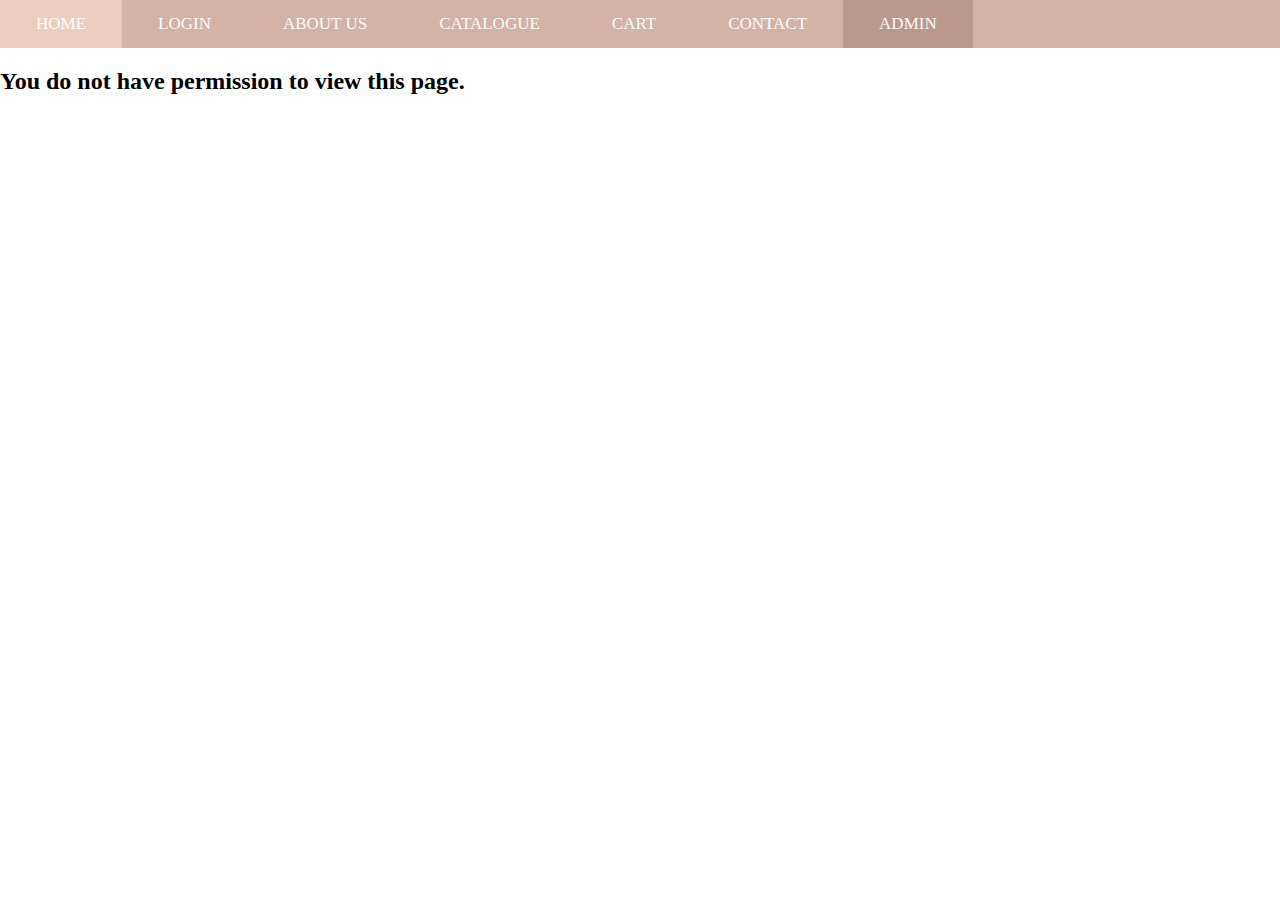
<file: admin.html>
<!DOCTYPE html>
<html>
<head>
<meta name="viewport" content="width=device-width, initial-scale=1">
<link rel="stylesheet" href="style16.css">
<link rel="stylesheet" type="text/css" href="https://cdnjs.cloudflare.com/ajax/libs/font-awesome/5.15.1/css/all.min.css">
<style>
/* Add any additional styling you need */
</style>
</head>
<body>
<button onclick="topFunction()" id="myBtn" title="Go to top">Top</button>
<div class="topnav" id="myTopnav">
    <a href="home.html">HOME</a>
    <a href="login.html">LOGIN</a>
    <a href="diamond.html">ABOUT US</a>
    <a href="special.html">CATALOGUE</a>
    <a href="cart.html">CART</a>
    <a href="contact.html">CONTACT</a>
    <a href="admin.html" class="active">ADMIN</a>
    <a href="javascript:void(0);" class="icon" onclick="myFunction()">
        <i class="fa fa-bars"></i>
    </a>
</div>
<script>
function myFunction() {
    var x = document.getElementById("myTopnav");
    if (x.className === "topnav") {
        x.className += " responsive";
    } else {
        x.className = "topnav";
    }
}
</script>
<div id="adminContent" style="display: none;">
    <h2>Admin Dashboard</h2>
    <h3>Submitted Queries</h3>
    <ul id="queryListItems"></ul>
    <h3>Login Statistics</h3>
    <p id="loginCount"></p>
    <h3>All User Login Information</h3>
    <ul id="loginInfoList"></ul>
</div>
<div id="notAdmin" style="display: none;">
    <h2>You do not have permission to view this page.</h2>
</div>
<script>
var admins = ['admin@example.com']; // List of admin emails
var loggedInUser = JSON.parse(localStorage.getItem('loggedInUser'));

if (loggedInUser && admins.includes(loggedInUser.email)) {
    document.getElementById('adminContent').style.display = 'block';
    
    // Display queries
    var queries = JSON.parse(localStorage.getItem('queries')) || [];
    var queryListItems = document.getElementById('queryListItems');
    queries.forEach(query => {
        var listItem = document.createElement('li');
        listItem.textContent = `Name: ${query.name}, Email: ${query.email}, Subject: ${query.subject}, Message: ${query.message}`;
        queryListItems.appendChild(listItem);
    });

    // Display login count
    var loginCount = localStorage.getItem('loginCount') || 0;
    document.getElementById('loginCount').textContent = `Number of user logins: ${loginCount}`;

    // Display all user login information
    var logins = JSON.parse(localStorage.getItem('logins')) || [];
    var loginInfoList = document.getElementById('loginInfoList');
    logins.forEach(login => {
        var loginInfoItem = document.createElement('li');
        loginInfoItem.textContent = `Email: ${login.email}, Password: ${login.password}`;
        loginInfoList.appendChild(loginInfoItem);
    });

} else {
    document.getElementById('notAdmin').style.display = 'block';
}
</script>
</body>
</html>
</file>
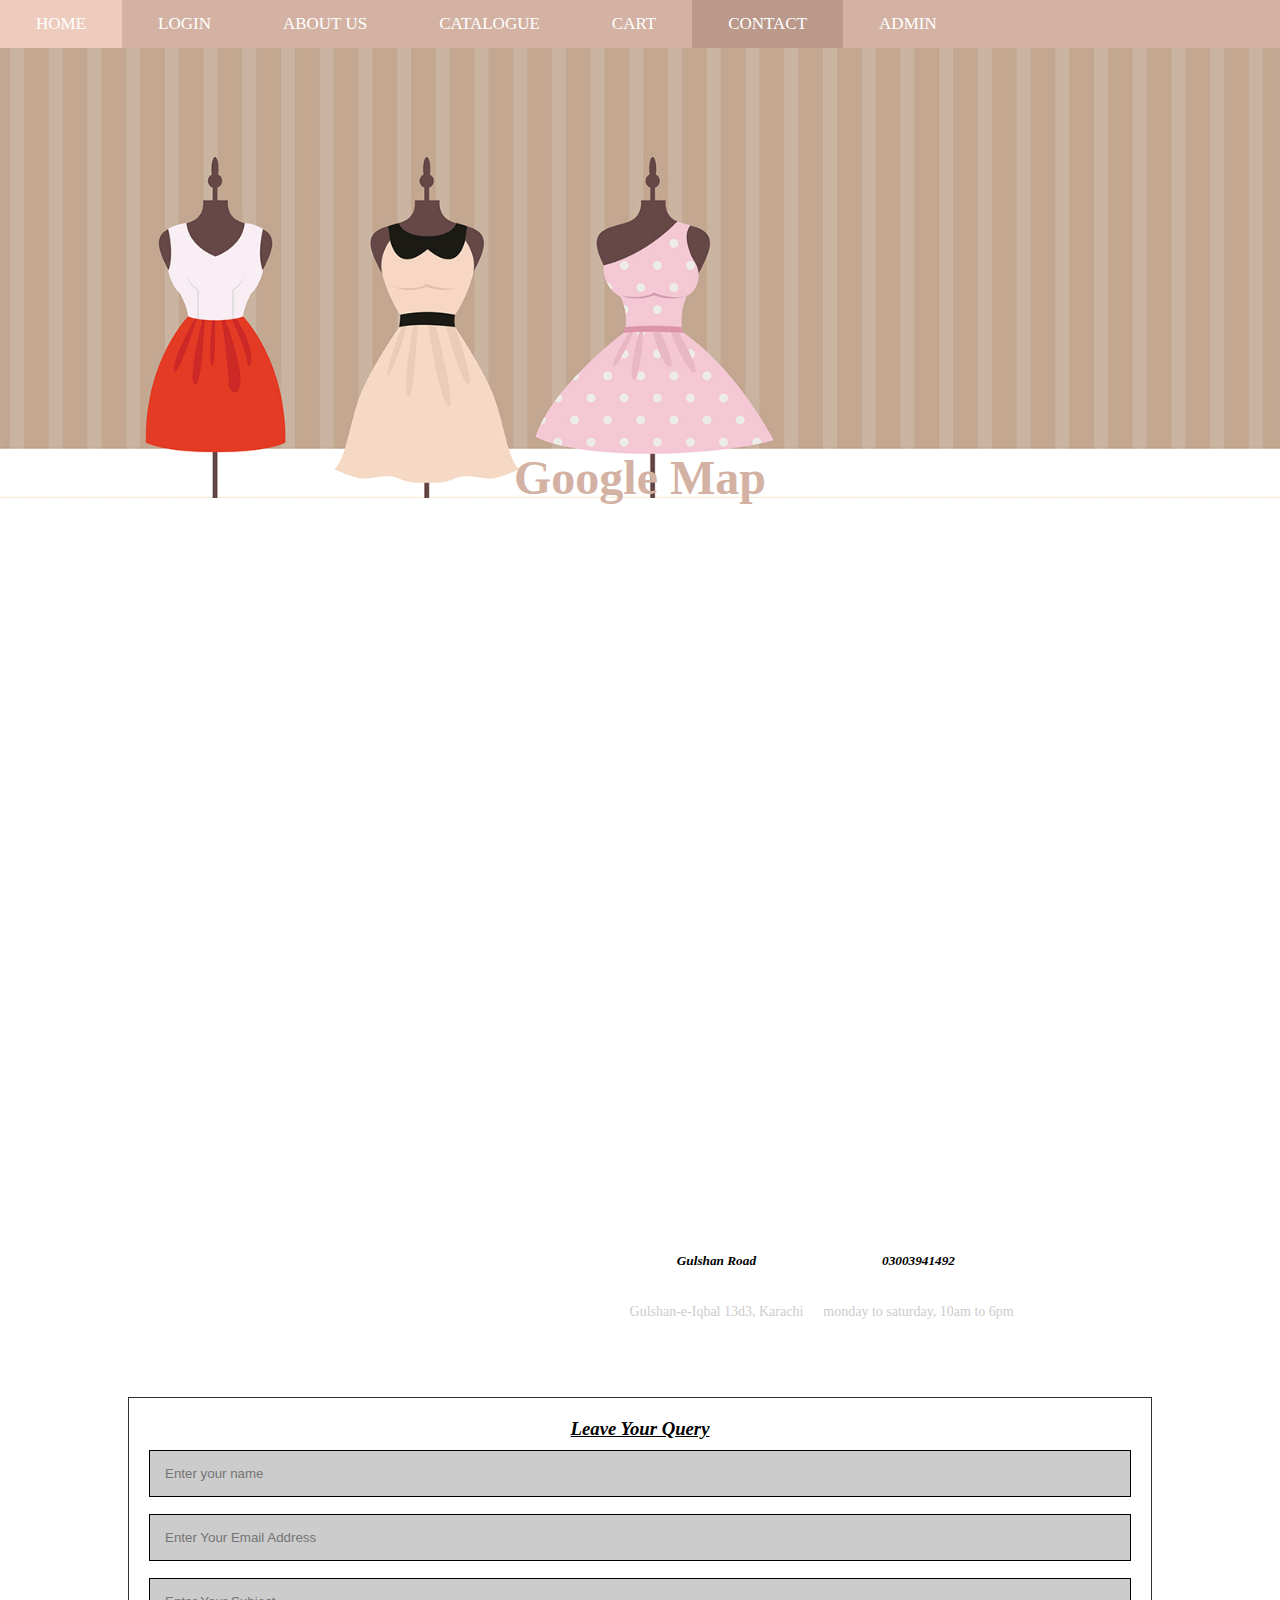
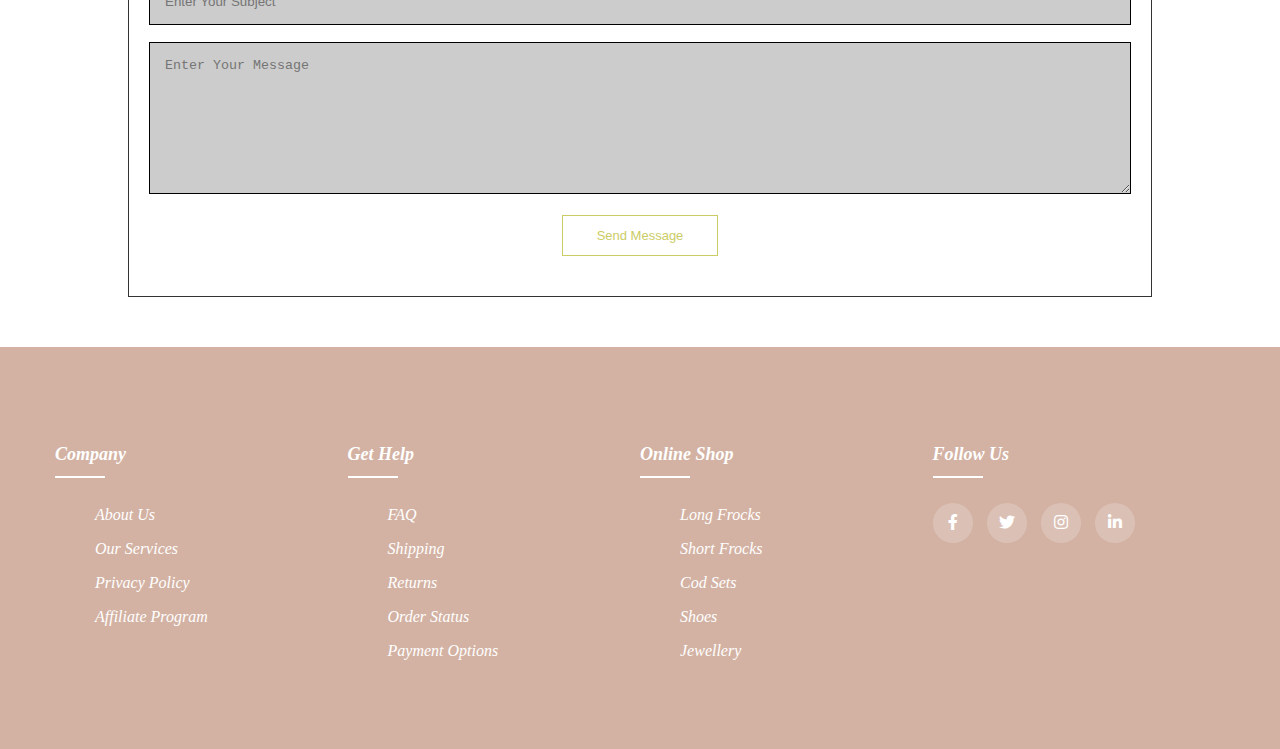
<file: contact.html>
<!DOCTYPE html>
<html>
<head>
<meta name="viewport" content="width=device-width, initial-scale=1">
<link rel="stylesheet" href="style16.css">
<link rel="stylesheet" type="text/css" href="https://cdnjs.cloudflare.com/ajax/libs/font-awesome/5.15.1/css/all.min.css">
</head>
<body>
<button onclick="topFunction()" id="myBtn" title="Go to top">Top</button>
<div class="topnav" id="myTopnav">
     <a href="home.html">HOME</a>
     <a href="login.html">LOGIN</a>
    <a href="diamond.html">ABOUT US</a>
    <a href="special.html">CATALOGUE</a>
    <a href="cart.html"> CART </a>
    <a href="contact.html" class="active">CONTACT</a>
    <a href="admin.html">ADMIN</a>
  <a href="javascript:void(0);" class="icon" onclick="myFunction()">
    <i class="fa fa-bars"></i>
  </a>
</div>
<script>
function myFunction() {
  var x = document.getElementById("myTopnav");
  if (x.className === "topnav") {
    x.className += " responsive";
  } else {
    x.className = "topnav";
  }
}
</script>
<section class="contact">
<br><br><br><br><br><br><br><br><br><br><br><br><br><br><br><br><br><br><br><br><br>
<h1 style="text-align: center; color: #D3B2A3"><font face="Comic sans MS" size="7"> Google Map </h1></font>
<br><br>
<section class="location" style="text-align:center">
<iframe src="https://www.google.com/maps/embed?pb=!1m18!1m12!1m3!1d57893.11946661381!2d67.05638581905856!3d24.921167550864624!2m3
!1f0!2f0!3f0!3m2!1i1024!2i768!4f13.1!3m3!1m2!1s0x3eb338b808bfd6b1%3A0x997b1a02c2570822!2sGulshan-e-Iqbal
%2C%20Karachi%2C%20Karachi%20City%2C%20Sindh%2C%20Pakistan!5e0!3m2!1sen!2s!
4v1634413420580!5m2!1sen!2s" width="1000" height="450" style="border:0;" allowfullscreen="" loading="lazy"></iframe>
</section>
<section class="contact-us" style="text-align:center">
<div class="row">
<div class="contact-col"></div>
<div>
<span>
<h5 style="text-align:center;color:black"><i>Gulshan Road </i></h5>
<p><b> Gulshan-e-Iqbal 13d3, Karachi </b></p> 
</span>
</div>
<br>
<span>
<h5 style="text-align:center;color:black"> <i><b>03003941492</b></i></h5>
<p> monday to saturday, 10am to 6pm  </p> 
</span>
</div>
<span>
<div class="comment-box">
<h3 style="text-align:center;color:black"><b><i><u> Leave Your Query </u></i></b></h3>
<div class="contact-col">
<form id="queryForm">
<input type="text" name="name" placeholder="Enter your name" required>
<input type="email" name="email" placeholder="Enter Your Email Address" required>
<input type="text" name="subject" placeholder="Enter Your Subject" required>
<textarea name="message" rows="8" placeholder="Enter Your Message" required></textarea>
<button type="submit" class="hero-btn red-btn">Send Message</button>
</form>
</div>
</div>
</div>
</section>
<section class="footer">
   <div class="company">
     <div class="restart">
        <div class="footercum">
          <h4><b><i>Company</i></b></h4>
          <ul>
             <li><a href="#"><b><i>About Us</i></b></a></li>
             <li><a href="#"><b><i>Our Services</i></b></a></li>
             <li><a href="#"><b><i>Privacy Policy</i></b></a></li><li>
             <li><a href="#"><b><i>Affiliate Program</i></b></a></li>
          </ul>
        </div>
        <div class="footercum">
          <h4><b><i>Get Help</i></b></h4>
          <ul>
             <li><a href="#"><b><i>FAQ</i></b></a></li>
             <li><a href="#"><b><i>Shipping</i></b></a></li>
             <li><a href="#"><b><i>Returns</i></b></a></li>
             <li><a href="#"><b><i>Order Status</i></b></a></li>
             <li><a href="#"><b><i>Payment Options</i></b></a></li>
          </ul>
    </div>
    <div class="footercum">
          <h4><b><i>Online Shop</i></b></h4>
          <ul>
             <li><a href="home.html"><b><i> Long Frocks </i></b></a></li>
             <li><a href="home.html"><b><i> Short Frocks </i></b></a></li>
             <li><a href="diamond.html"><b><i> cod sets</i></b></a></li>
             <li><a href="special.html"><b><i> Shoes </i></b> </a></li>
             <li><a href="watches.html"><b><i>Jewellery </i></b></a></li>
          </ul>
</div>
<div class="footercum">
          <h4><b><i>Follow Us</i></b></h4>
          <div class="social-links">
           <a href="#"><i class="fab fa-facebook-f"></i></a>
            <a href="#"><i class="fab fa-twitter"></i></a>
             <a href="#"><i class="fab fa-instagram"></i></a>
              <a href="#"><i class="fab fa-linkedin-in"></i></a>
          </div>
    </div>
 </div>
 </div>
</section>
<script>
// Get the button
var mybutton = document.getElementById("myBtn");

// When the user scrolls down 20px from the top of the document, show the button
window.onscroll = function() {scrollFunction()};

function scrollFunction() {
  if (document.body.scrollTop > 20 || document.documentElement.scrollTop > 20) {
    mybutton.style.display = "block";
  } else {
    mybutton.style.display = "none";
  }
}

// When the user clicks on the button, scroll to the top of the document
function topFunction() {
  document.body.scrollTop = 0;
  document.documentElement.scrollTop = 0;
}

// Query form submission
document.getElementById('queryForm').addEventListener('submit', function(e) {
  e.preventDefault();

  var name = this.name.value;
  var email = this.email.value;
  var subject = this.subject.value;
  var message = this.message.value;

  var query = { name: name, email: email, subject: subject, message: message };
  var queries = JSON.parse(localStorage.getItem('queries')) || [];
  queries.push(query);
  localStorage.setItem('queries', JSON.stringify(queries));

  alert('Your query has been submitted.');
  this.reset();
});
</script>
</body>
</html>
</file>
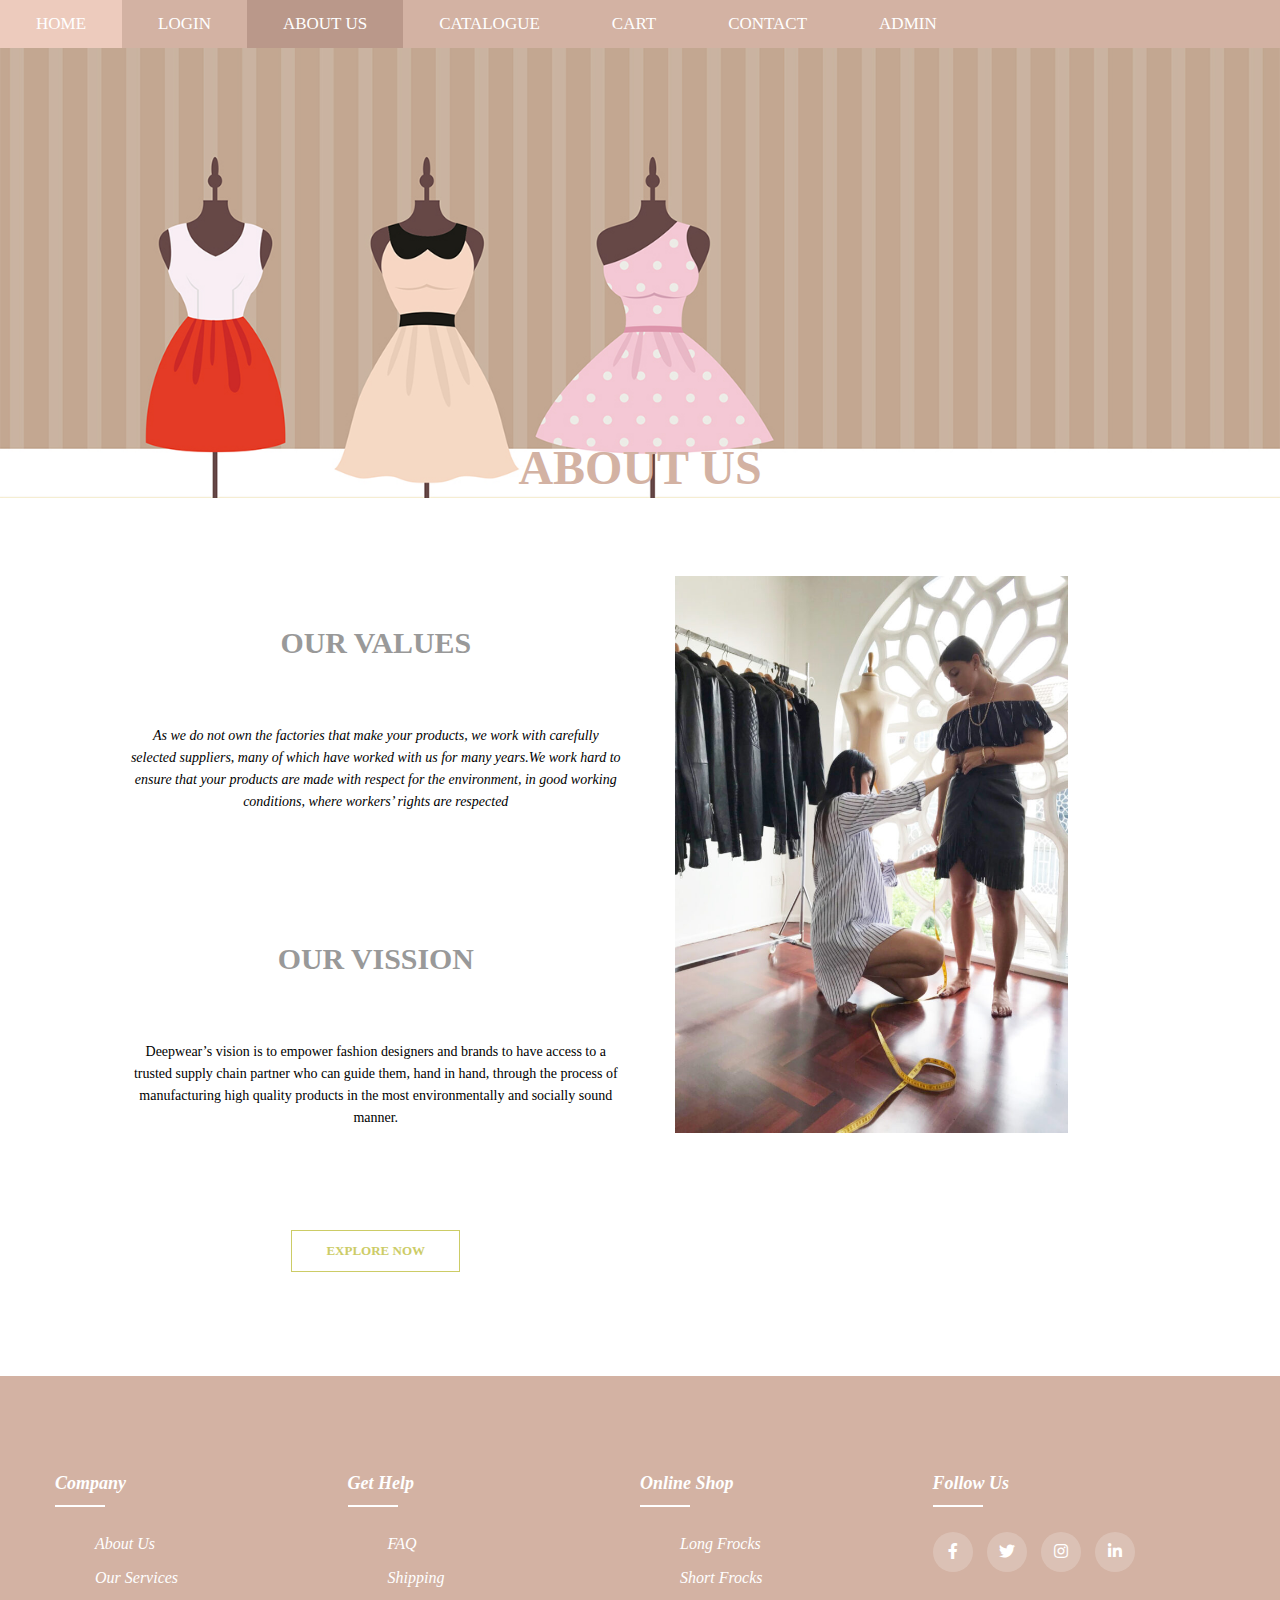
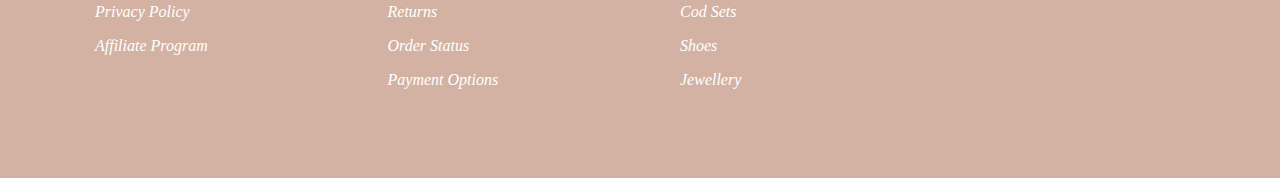
<file: diamond.html>
<!DOCTYPE html>
<html>
<head>
<meta name="viewport" content="width=device-width, initial-scale=1">
<link rel="stylesheet" href="style16.css">

    <link rel="stylesheet" type="text/css" href="https://cdnjs.cloudflare.com/ajax/libs/font-awesome/5.15.1/css/all.min.css">
</head>
<body>
<button onclick="topFunction()" id="myBtn" title="Go to top">Top</button>
<div class="topnav" id="myTopnav">
    <a href="home.html">HOME</a>
    <a href="login.html">LOGIN</a>
    <a href="diamond.html" class="active">ABOUT US</a>
    <a href="special.html">CATALOGUE</a>
    <a href="cart.html"> CART </a>
    <a href="contact.html">CONTACT</a>
    <a href="admin.html">ADMIN</a>
  <a href="javascript:void(0);" class="icon" onclick="myFunction()">
    <i class="fa fa-bars"></i>
  </a>
</div>
<script>
function myFunction() {
  var x = document.getElementById("myTopnav");
  if (x.className === "topnav") {
    x.className += " responsive";
  } else {
    x.className = "topnav";
  }
}
</script>
<section class="sub-header">
<br><br><br><br><br><br><br><br><br><br><br><br><br><br><br><br>
    <section class="about-us">
        <h1 style="color: #D3B2A3" text-align:center"><font face="Comic sans MS" size="7">
    ABOUT US</font>
    <div class="row">
        <div class="about-col">
                <h5 style="color:#999"> OUR VALUES</h5>
                <i>
                    <p style="color:black">  As we do not own the factories that make your products, we work with carefully selected suppliers, many of which have worked with us for many years.We work hard to ensure that your products are made with respect for the environment, in good working conditions, where workers’ rights are respected</p>
                </i></p>
            <h5 style="color:#999"> OUR VISSION</h5>
            <p style="color:black">Deepwear’s vision is to empower fashion designers and brands to have access to a trusted supply chain partner who can guide them, hand in hand, through the process of manufacturing high quality products in the most environmentally and socially sound manner.</p>
            </p>
           <a href="special.html" class="hero-btn red-btn">EXPLORE NOW</a>
        </div>

        <div class="about-col">
            <img src="our values.jpg" height="50" width="50">
        </div>
    </div>
</section>
<section class="footer">
   <div class="company">
     <div class="restart">
        <div class="footercum">
          <h4><b><i>Company</i></b></h4>
          <ul>
             <li><a href="#"><b><i>About Us</i></b></a></li>
             <li><a href="#"><b><i>Our Services</i></b></a></li>
             <li><a href="#"><b><i>Privacy Policy</i></b></a></li><li>
             <li><a href="#"><b><i>Affiliate Program</i></b></a></li>
          </ul>
        </div>
        <div class="footercum">
          <h4><b><i>Get Help</i></b></h4>
          <ul>
             <li><a href="#"><b><i>FAQ</i></b></a></li>
             <li><a href="#"><b><i>Shipping</i></b></a></li>
             <li><a href="#"><b><i>Returns</i></b></a></li>
             <li><a href="#"><b><i>Order Status</i></b></a></li>
             <li><a href="#"><b><i>Payment Options</i></b></a></li>
          </ul>
    </div>
    <div class="footercum">
          <h4><b><i>Online Shop</i></b></h4>
          <ul>
             <li><a href="home.html"><b><i> Long Frocks </i></b></a></li>
             <li><a href="home.html"><b><i> Short Frocks </i></b></a></li>
             <li><a href="diamond.html"><b><i> cod sets</i></b></a></li>
             <li><a href="special.html"><b><i> Shoes </i></b> </a></li>
             <li><a href="watches.html"><b><i>Jewellery </i></b></a></li>

          </ul>
</div>
<div class="footercum">
          <h4><b><i>Follow Us</i></b></h4>
          <div class="social-links">
           <a href="#"><i class="fab fa-facebook-f"></i></a>
            <a href="#"><i class="fab fa-twitter"></i></a>
             <a href="#"><i class="fab fa-instagram"></i></a>
              <a href="#"><i class="fab fa-linkedin-in"></i></a>
          </div>
    </div>
 </div>
 </div>
</section>
<script>
//Get the button
var mybutton = document.getElementById("myBtn");

// When the user scrolls down 20px from the top of the document, show the button
window.onscroll = function() {scrollFunction()};

function scrollFunction() {
  if (document.body.scrollTop > 20 || document.documentElement.scrollTop > 20) {
    mybutton.style.display = "block";
  } else {
    mybutton.style.display = "none";
  }
}

// When the user clicks on the button, scroll to the top of the document
function topFunction() {
  document.body.scrollTop = 0;
  document.documentElement.scrollTop = 0;
}
</script>
</body>
</html>
</file>
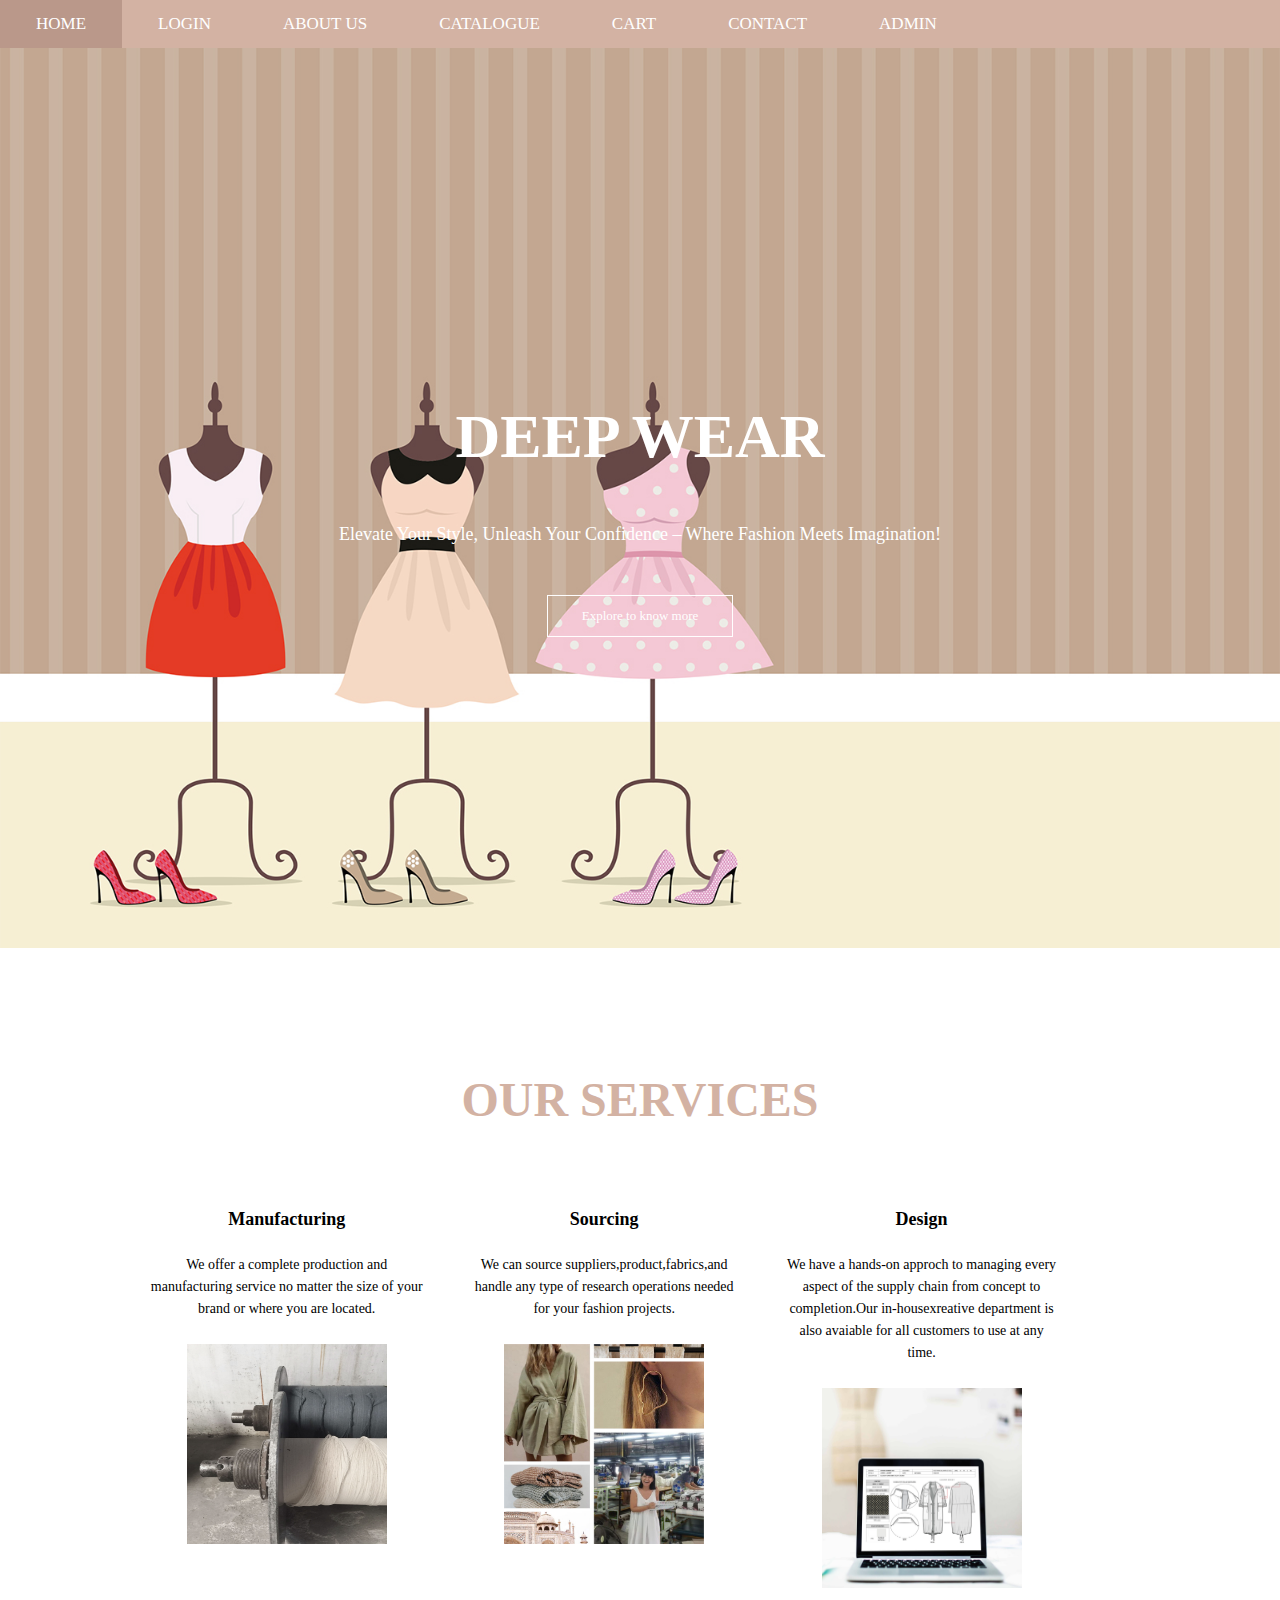
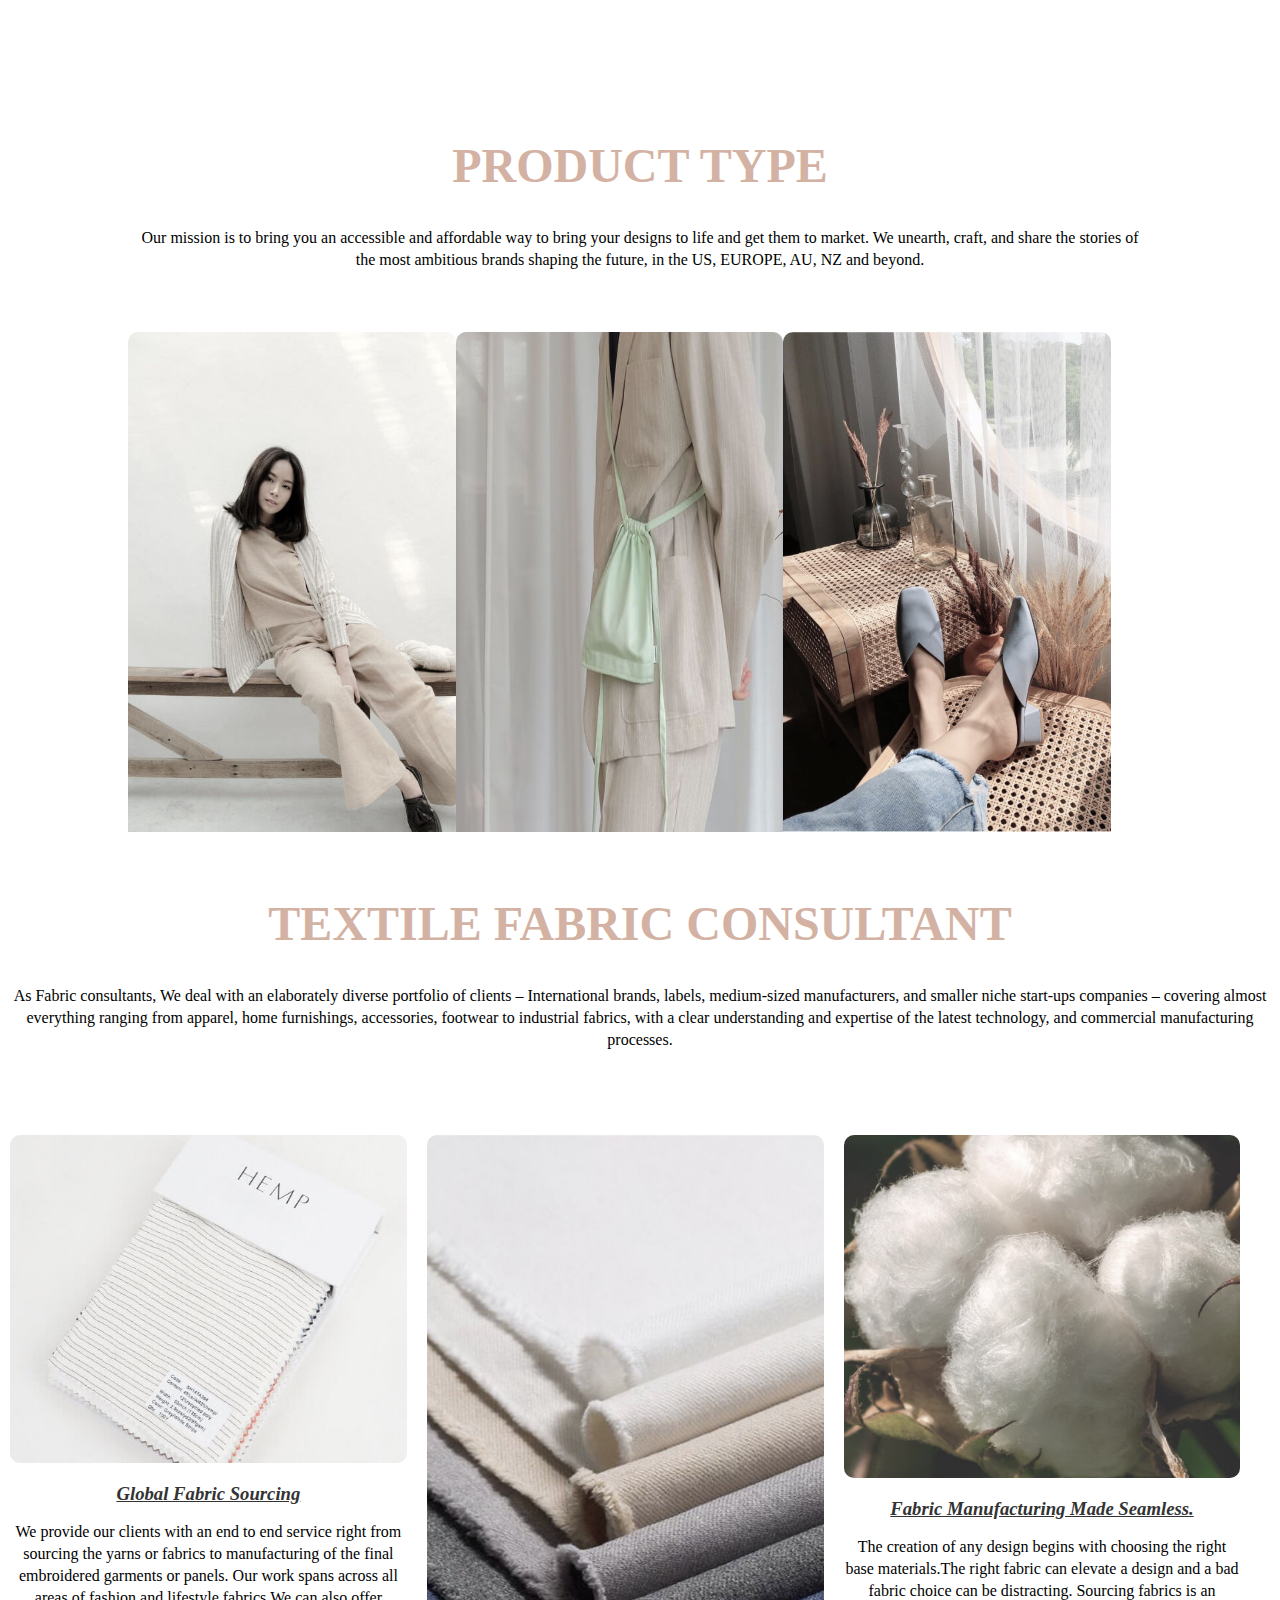
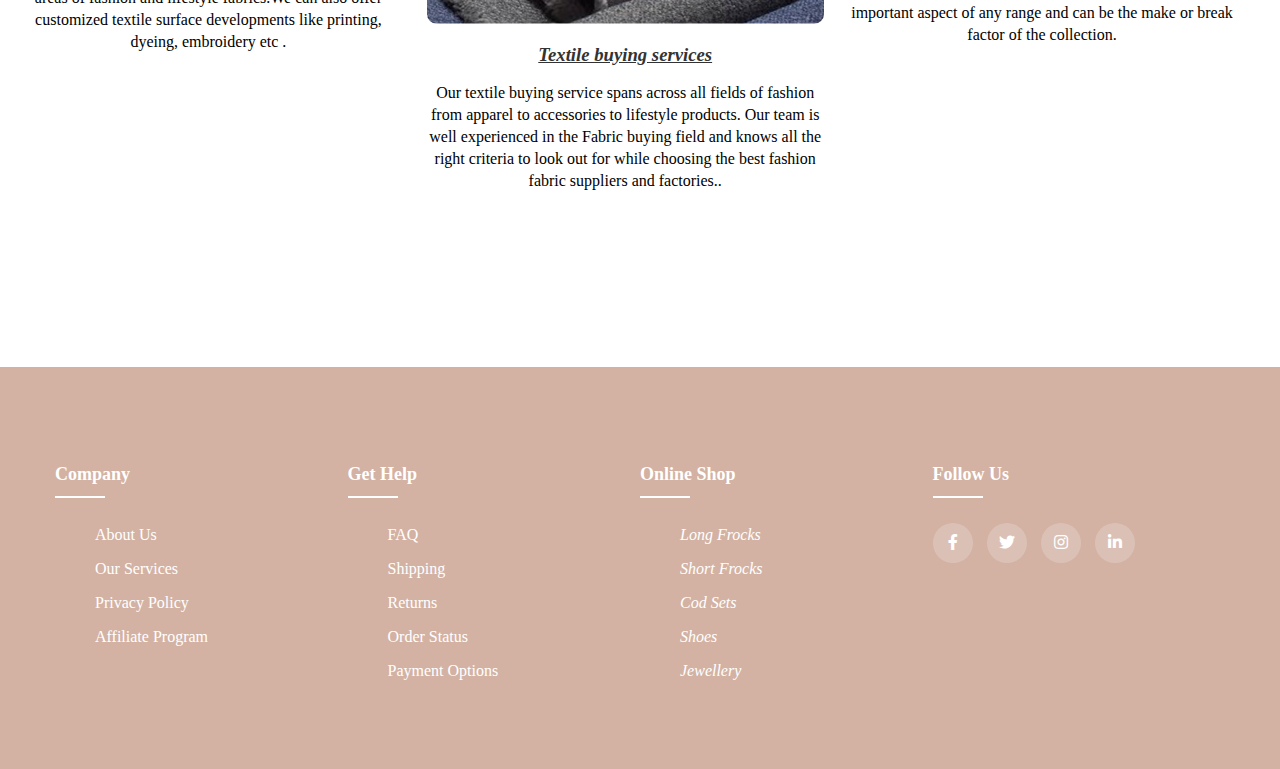
<file: home.html>
<!DOCTYPE html>
<html>
<head>
<meta name="viewport" content="width=device-width, initial-scale=1">
<link rel="stylesheet" href="style16.css">
    <link rel="stylesheet" type="text/css" href="https://cdnjs.cloudflare.com/ajax/libs/font-awesome/5.15.1/css/all.min.css">
</head>
<body>
<button onClick="topFunction()" id="myBtn" title="Go to top">Top</button>
<div class="topnav" id="myTopnav">
  <a href="home.html" class="active">HOME</a>
    <a href="login.html">LOGIN</a>
    <a href="diamond.html">ABOUT US</a>
    <a href="special.html">CATALOGUE</a>
    <a href="cart.html"> CART </a>
    <a href="contact.html">CONTACT </a>
    <a href="admin.html">ADMIN</a>
 <a href="javascript:void(0);" class="icon" onclick="myFunction()">
    <i class="fa fa-bars"></i>
  </a>
</div>
<script>
function myFunction() {
  var x = document.getElementById("myTopnav");
  if (x.className === "topnav") {
    x.className += " responsive";
  } else{
   x.className = "topnav";
  }
}
</script>
<section class="header">
<div class="text-box">
   <h1><b> DEEP WEAR</b> </h1>
   <p>Elevate Your Style, Unleash Your Confidence – Where Fashion Meets Imagination!</p>
   <a href="special.html" class="hero-btn"> Explore to know more </a></div>
</section>


<section class="course">
<h1 style="color: #D3B2A3"><font face="Comic sans MS" size="7"><b><i></i> OUR SERVICES </font></i></b></h1>
<div class="row">
   <div class="course-col">
<h3 style="color:black"> <font face="Comic sans MS" size="4"><b> Manufacturing </font></b></h3>
<p style="color:black"> We offer a complete production and manufacturing service no matter the size of your brand or where you are located.</p>
       <img src="manfacturing.jpg" height="200" width="200"></div>

<div class="course-col">
        <h3 style="color:black"><font face="Comic sans MS" size=" 4"><b> Sourcing </font></b> </h3>
        <p style="color:black"> We can source suppliers,product,fabrics,and handle any type of research operations  needed for your fashion projects.  </p>
        <img src="sourcing.jpg" height="200" width="200">
</div>
<div class="course-col">
<h3 style="color:black"><font face="Comic sans MS" size="4"><b> Design </font></b> </h3>
<p style="color:black">We have a hands-on approch to managing every aspect of the supply chain from concept to completion.Our in-housexreative department is also avaiable for all customers to use at any time.</p>
    <img src="design.jpg" height=" 200" width="200" "></div>
</section>
<section class="campus">
<h1 style="color: #D3B2A3"><font face="Comic sans MS" size="7"><b>PRODUCT TYPE</font></b></h1>
<p style="color:black;font-size:16px">Our mission is to bring you an accessible and affordable way to bring your designs to life and get them to market. We unearth, craft, and share the stories of the most ambitious brands shaping the future, in the US, EUROPE, AU, NZ and beyond.</p>
<div class="row">
<div class="campus-col">
    <img src="garments.jpg" style="width:400px; height:500px;">
<div class="layer">
<h3 style="color:white"><i><b>  Garments </i></b></h3>
</div></div>
<div class="campus-col">
    <img src="bags.jpg" style="width:400px; height:500px;" /><div class="layer">
<h3 style="color:white"><i><b>Bags </i></b></h3>
</div></div>
<div class="campus-col">
    <img src="shoes.jpg" style="width:400px; height:500px;" /><h3 style="color:white"> <div class="layer"><h3 style="color:white"><i><b> Shoes</i></b> </h3>
</div></div>
</div>
</section>



<section class"facilities">
<h1 style="text-align: center; color: #D3B2A3" ><font face="Comic sans MS" size="7"><b> TEXTILE FABRIC CONSULTANT</font></b></h1>
<p style="color:black;text-align:center;font-size:16px">As Fabric consultants, We deal with an elaborately diverse portfolio of clients – International brands, labels, medium-sized manufacturers, and smaller niche start-ups companies – covering almost everything ranging from apparel, home furnishings, accessories, footwear to industrial fabrics, with a clear understanding and expertise of the latest technology, and commercial manufacturing processes.  </p>
<div class="row">
<div class="facilities-col">
    <img src="global fabric.jpg"><h3 style="text-align:center;color:#333"> <i><b><u> Global Fabric Sourcing </u></b></i></h3>
<p style="color:#000"> We provide our clients with an end to end service right from sourcing the yarns or fabrics to manufacturing of the final embroidered garments or panels. Our work spans across all areas of fashion and lifestyle fabrics.We can also offer customized textile surface developments like printing, dyeing, embroidery etc .
</p></div>
<div class="facilities-col">
        <img src="fabric.jpg"><h3 style="text-align:center;;color:#333"> <i><b><u>Textile buying services</u> </b></i></h3>
        <p style="color:black">
                Our textile buying service spans across all fields of fashion from apparel to accessories to lifestyle products. Our team is well experienced in the Fabric buying field and knows all the right criteria to look out for while choosing the best fashion fabric suppliers and factories..
        </p>
</div>
<div class="facilities-col">
<img src="cotton.jpg"><br>
<h3 style="text-align:center;color:#333" > <i><b><u>Fabric Manufacturing Made Seamless.</u> </b></i></h3>
<p style="color:black">The creation of any design begins with choosing the right base materials.The right fabric can elevate a design and a bad fabric choice can be distracting. Sourcing fabrics is an important aspect of any range and can be the make or break factor of the collection. </p>
</div>
</div></section>
<br><br><br><br><br><br><br><br><br><br><br><br><br><br><br><br><br><br><br><br><br><br><br><br><br><br><br><br><br>
<script>
//Get the button
var mybutton = document.getElementById("myBtn");

// When the user scrolls down 20px from the top of the document, show the button
window.onscroll = function() {scrollFunction()};

function scrollFunction() {
  if (document.body.scrollTop > 20 || document.documentElement.scrollTop > 20) {
    mybutton.style.display = "block";
  } else {
    mybutton.style.display = "none";
  }
}

// When the user clicks on the button, scroll to the top of the document
function topFunction() {
  document.body.scrollTop = 0;
  document.documentElement.scrollTop = 0;
}
</script>
<section class="footer">
   <div class="company">
     <div class="restart">
        <div class="footercum">
          <h4><b>Company</b></h4>
          <ul>
             <li><a href="#"><b>About Us</b></a></li>
             <li><a href="#"><b>Our Services</b></a></li>
             <li><a href="#"><b>Privacy Policy</b></a></li><li>
             <li><a href="#"><b>Affiliate Program</b></a></li>
          </ul>
        </div>
        <div class="footercum">
          <h4><b>Get Help</b></h4>
          <ul>
             <li><a href="#"><b>FAQ</b></a></li>
             <li><a href="#"><b>Shipping</b></a></li>
             <li><a href="#"><b>Returns</b></a></li>
             <li><a href="#"><b>Order Status</b></a></li>
             <li><a href="#"><b>Payment Options</b></a></li>
          </ul>
    </div>
    <div class="footercum">
          <h4><b>Online Shop</b></h4>
          <ul>
             <li><a href="home.html"><b><i> Long Frocks </i></b></a></li>
             <li><a href="home.html"><b><i> Short Frocks </i></b></a></li>
             <li><a href="diamond.html"><b><i> cod sets</i></b></a></li>
             <li><a href="special.html"><b><i> Shoes </i></b> </a></li>
             <li><a href="watches.html"><b><i>Jewellery </i></b></a></li>

          </ul>
</div>
<div class="footercum">
          <h4><b>Follow Us</b></h4>
          <div class="social-links">
           <a href="#"><i class="fab fa-facebook-f"></i></a>
            <a href="#"><i class="fab fa-twitter"></i></a>
             <a href="#"><i class="fab fa-instagram"></i></a>
              <a href="#"><i class="fab fa-linkedin-in"></i></a>
          </div>
    </div>
 </div>
 </div>
</section>
</body>
</html>
</file>
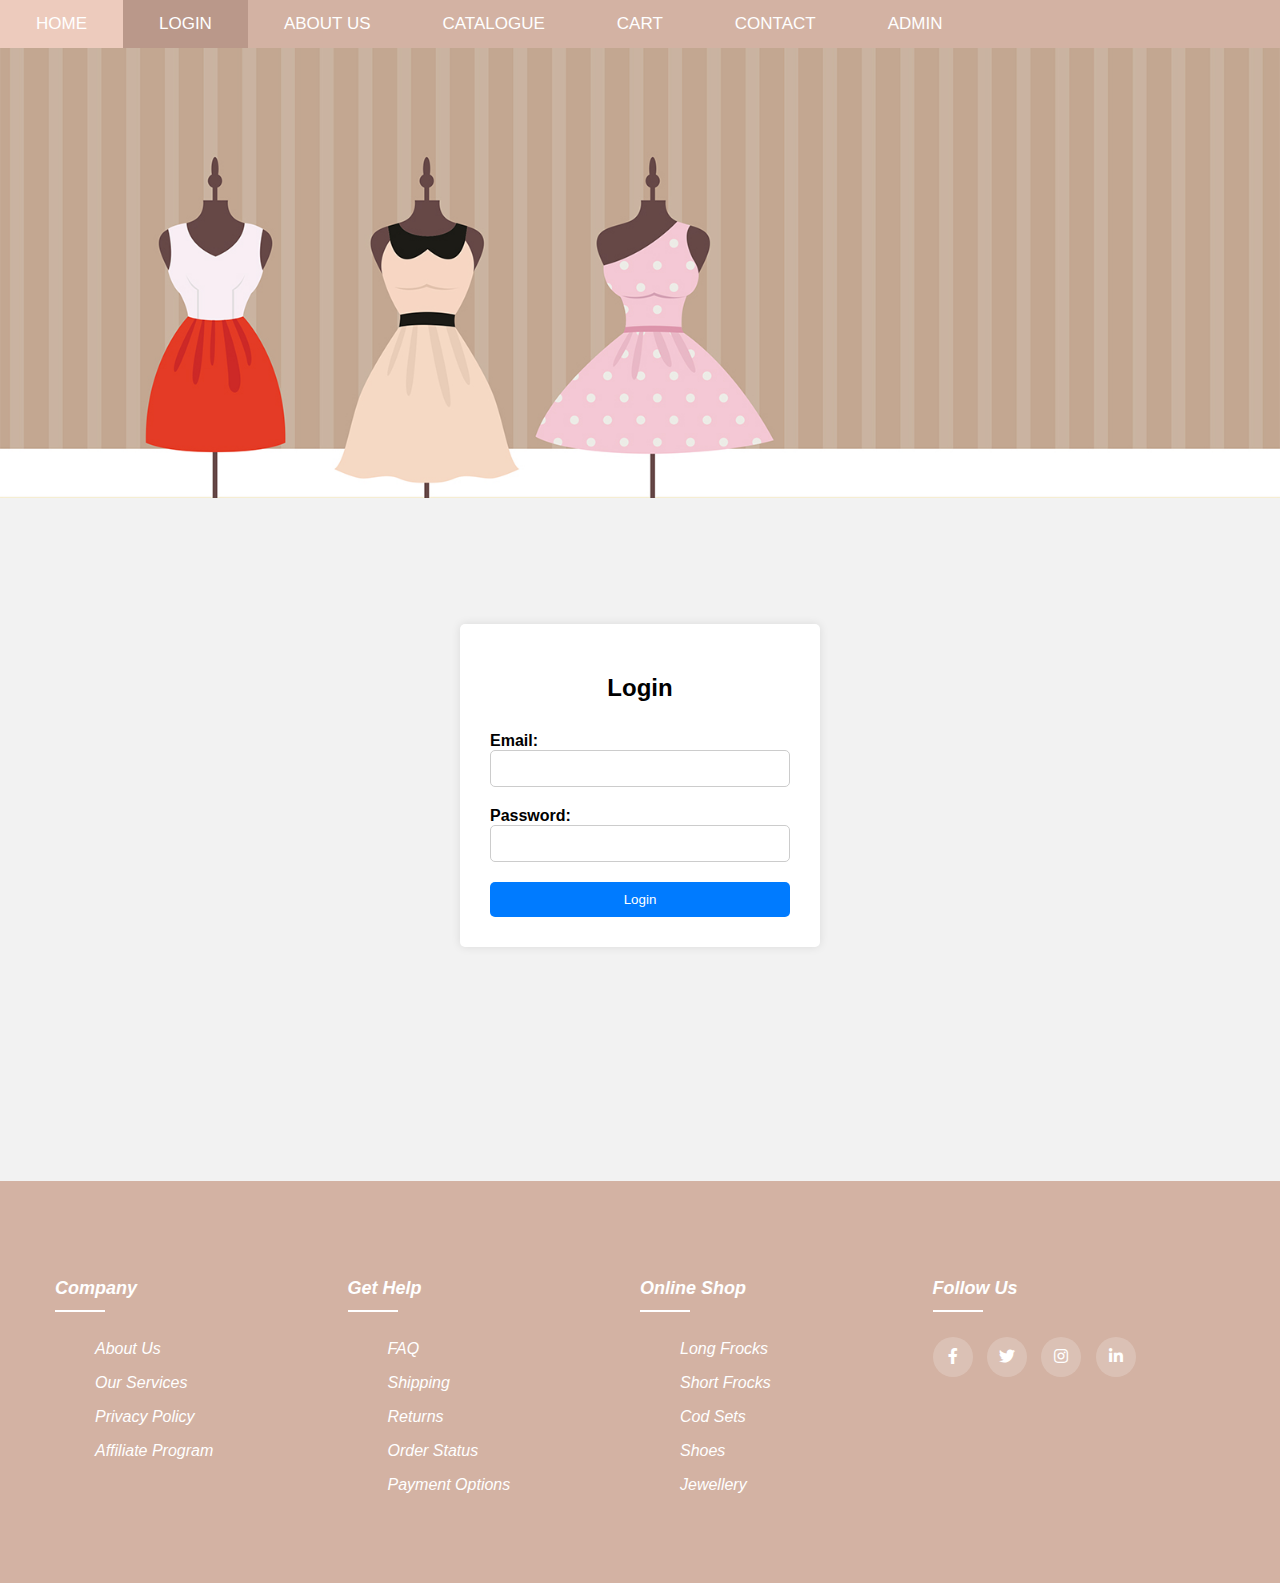
<file: login.html>
<!DOCTYPE html>
<html>
<head>
<meta name="viewport" content="width=device-width, initial-scale=1">
<link rel="stylesheet" href="style16.css">
<link rel="stylesheet" type="text/css" href="https://cdnjs.cloudflare.com/ajax/libs/font-awesome/5.15.1/css/all.min.css">
<style>
body {
  font-family: Arial, sans-serif;
  background-color: #f2f2f2;
}

.login-form {
  max-width: 300px;
  margin: 0 auto;
  background: #fff;
  padding: 30px;
  border-radius: 5px;
  box-shadow: 0px 0px 10px 0px rgba(0,0,0,0.1);
}

.login-form h2 {
  text-align: center;
  margin-bottom: 30px;
}

.login-form label {
  display: block;
  font-weight: bold;
}

.login-form input[type="email"],
.login-form input[type="password"] {
  width: 100%;
  padding: 10px;
  margin-bottom: 20px;
  border: 1px solid #ccc;
  border-radius: 5px;
  box-sizing: border-box;
}

.login-form button[type="submit"] {
  width: 100%;
  padding: 10px;
  border: none;
  border-radius: 5px;
  background-color: #007bff;
  color: #fff;
  cursor: pointer;
}

.login-form button[type="submit"]:hover {
  background-color: #0056b3;
}
</style>
</head>
<body>
<button onclick="topFunction()" id="myBtn" title="Go to top">Top</button>
<div class="topnav" id="myTopnav">
     <a href="home.html">HOME</a>
     <a href="login.html" class="active">LOGIN</a>
    <a href="diamond.html">ABOUT US</a>
    <a href="special.html">CATALOGUE</a>
    <a href="cart.html"> CART </a>
    <a href="contact.html">CONTACT</a>
    <a href="admin.html">ADMIN</a>
  <a href="javascript:void(0);" class="icon" onclick="myFunction()">
    <i class="fa fa-bars"></i>
  </a>
</div>
<script>
function myFunction() {
  var x = document.getElementById("myTopnav");
  if (x.className === "topnav") {
    x.className += " responsive";
  } else {
    x.className = "topnav";
  }
}
</script>
<section class="sub-header">
  <br><br><br><br><br><br><br><br><br><br><br><br><br><br><br><br>
  <section class="about-us"></section>
</section>
  <br><br><br><br><br><br><br>

<section class="login-form">
<h2>Login</h2>
<form id="loginForm">
  <label for="email">Email:</label>
  <input type="email" id="email" name="email" required>
  <label for="password">Password:</label>
  <input type="password" id="password" name="password" required>
  <button type="submit">Login</button>
</form>
</section>
<script>
document.getElementById('loginForm').addEventListener('submit', function(e) {
  e.preventDefault();
  
  var email = this.email.value;
  var password = this.password.value;
  
  var loggedInUser = { email: email, password: password };
  localStorage.setItem('loggedInUser', JSON.stringify(loggedInUser));

  // Record login event
  var loginCount = localStorage.getItem('loginCount') || 0;
  loginCount++;
  localStorage.setItem('loginCount', loginCount);

  // Save login information
  var logins = JSON.parse(localStorage.getItem('logins')) || [];
  logins.push(loggedInUser);
  localStorage.setItem('logins', JSON.stringify(logins));

  alert('You are logged in.');
  window.location.href = 'home.html'; // Redirect to home page after login
});
</script>
<br><br><br><br><br><br><br><br><br><br><br><br><br>

<section class="footer">
   <div class="company">
     <div class="restart">
        <div class="footercum">
          <h4><b><i>Company</i></b></h4>
          <ul>
             <li><a href="#"><b><i>About Us</i></b></a></li>
             <li><a href="#"><b><i>Our Services</i></b></a></li>
             <li><a href="#"><b><i>Privacy Policy</i></b></a></li><li>
             <li><a href="#"><b><i>Affiliate Program</i></b></a></li>
          </ul>
        </div>
        <div class="footercum">
          <h4><b><i>Get Help</i></b></h4>
          <ul>
             <li><a href="#"><b><i>FAQ</i></b></a></li>
             <li><a href="#"><b><i>Shipping</i></b></a></li>
             <li><a href="#"><b><i>Returns</i></b></a></li>
             <li><a href="#"><b><i>Order Status</i></b></a></li>
             <li><a href="#"><b><i>Payment Options</i></b></a></li>
          </ul>
    </div>
    <div class="footercum">
          <h4><b><i>Online Shop</i></b></h4>
          <ul>
             <li><a href="home.html"><b><i> Long Frocks </i></b></a></li>
             <li><a href="home.html"><b><i> Short Frocks </i></b></a></li>
             <li><a href="diamond.html"><b><i> cod sets</i></b></a></li>
             <li><a href="special.html"><b><i> Shoes </i></b> </a></li>
             <li><a href="watches.html"><b><i>Jewellery </i></b></a></li>

          </ul>
</div>
<div class="footercum">
          <h4><b><i>Follow Us</i></b></h4>
          <div class="social-links">
           <a href="#"><i class="fab fa-facebook-f"></i></a>
            <a href="#"><i class="fab fa-twitter"></i></a>
             <a href="#"><i class="fab fa-instagram"></i></a>
              <a href="#"><i class="fab fa-linkedin-in"></i></a>
          </div>
    </div>
 </div>
 </div>
</section>

 
<script>
//Get the button
var mybutton = document.getElementById("myBtn");

// When the user scrolls down 20px from the top of the document, show the button
window.onscroll = function() {scrollFunction()};

function scrollFunction() {
  if (document.body.scrollTop > 20 || document.documentElement.scrollTop > 20) {
    mybutton.style.display = "block";
  } else {
    mybutton.style.display = "none";
  }
}

// When the user clicks on the button, scroll to the top of the document
function topFunction() {
  document.body.scrollTop = 0;
  document.documentElement.scrollTop = 0;
}
</script>
</body>
</html>
</file>
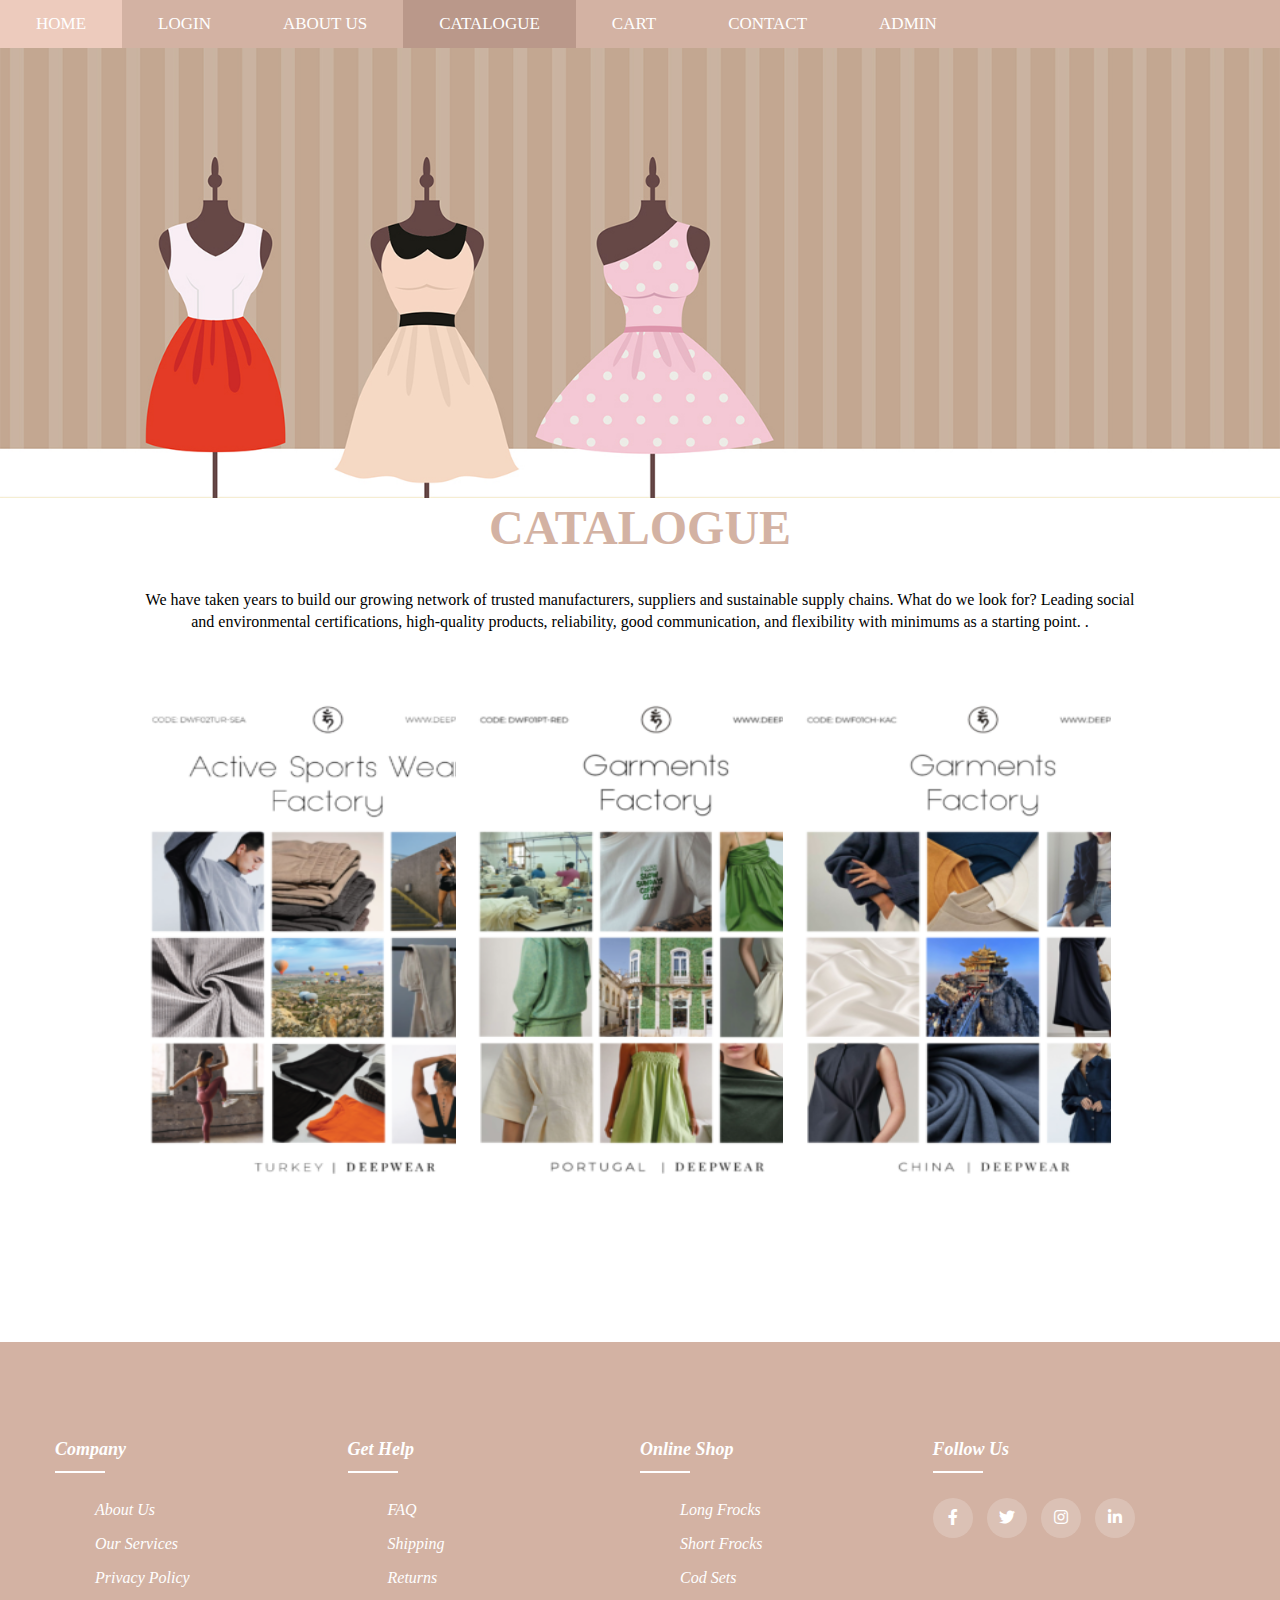
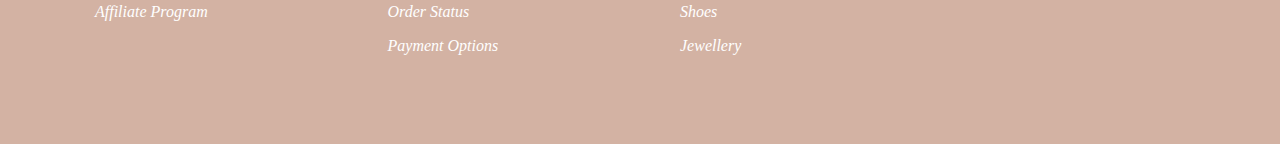
<file: special.html>
<!DOCTYPE html>
<html>
<head>
<meta name="viewport" content="width=device-width, initial-scale=1">
<link rel="stylesheet" href="style16.css">

    <link rel="stylesheet" type="text/css" href="https://cdnjs.cloudflare.com/ajax/libs/font-awesome/5.15.1/css/all.min.css">
</head>
<body>
<button onclick="topFunction()" id="myBtn" title="Go to top">Top</button>

<div class="topnav" id="myTopnav">
    <a href="home.html">HOME</a>
     <a href="login.html">LOGIN</a>
    <a href="diamond.html">ABOUT US</a>
    <a href="special.html"class="active">CATALOGUE</a>
    <a href="cart.html"> CART </a>
    <a href="contact.html" >CONTACT</a>
        <a href="admin.html">ADMIN</a>
  <a href="javascript:void(0);" class="icon" onclick="myFunction()">
    <i class="fa fa-bars"></i>
  </a>
</div>
<script>
function myFunction() {
  var x = document.getElementById("myTopnav");
  if (x.className === "topnav") {
    x.className += " responsive";
  } else {
    x.className = "topnav";
  }
}
</script>
<section class="pink">
<br><br><br><br><br><br><br><br><br><br><br><br><br><br><br><br><br><br><br><br><br>
  

    <section class="campus">
        <h1 style="color: #D3B2A3"><font face="Comic sans MS" size="7"><b> CATALOGUE</font></b></h1>
        <p style="color:black;font-size:16px">We have taken years to build our growing network of trusted manufacturers, suppliers and sustainable supply chains. What do we look for? Leading social and environmental certifications, high-quality products, reliability, good communication, and flexibility with minimums as a starting point. .</p>

        <div class="row">
            <div class="campus-col">
                <img src="CAT2.png" style="width:400px; height:500px;">
                <div class="layer">
                    <h3 style="color:white"><i><b> Turkey </i></b></h3>
                </div>
            </div>
            <div class="campus-col">
                <img src="catlog.png" style="width:400px; height:500px;" /><div class="layer">
                    <h3 style="color:white"><i><b>Portugal</i></b></h3>
                </div>
            </div>
            <div class="campus-col">
                <img src="CAT4.png" style="width:400px; height:500px;" /><h3 style="color:white">
                    <div class="layer">
                        <h3 style="color:white"><i><b> China</i></b> </h3>
                    </div>
            </div>
        </div>
    </section>
<br><br><br><br><br><br>
<section class="footer">
   <div class="company">
     <div class="restart">
        <div class="footercum">
          <h4><b><i>Company</i></b></h4>
          <ul>
             <li><a href="#"><b><i>About Us</i></b></a></li>
             <li><a href="#"><b><i>Our Services</i></b></a></li>
             <li><a href="#"><b><i>Privacy Policy</i></b></a></li><li>
             <li><a href="#"><b><i>Affiliate Program</i></b></a></li>
          </ul>
        </div>
        <div class="footercum">
          <h4><b><i>Get Help</i></b></h4>
          <ul>
             <li><a href="#"><b><i>FAQ</i></b></a></li>
             <li><a href="#"><b><i>Shipping</i></b></a></li>
             <li><a href="#"><b><i>Returns</i></b></a></li>
             <li><a href="#"><b><i>Order Status</i></b></a></li>
             <li><a href="#"><b><i>Payment Options</i></b></a></li>
          </ul>
    </div>
    <div class="footercum">
          <h4><b><i>Online Shop</i></b></h4>
          <ul>
             <li><a href="home.html"><b><i> Long Frocks </i></b></a></li>
             <li><a href="home.html"><b><i> Short Frocks </i></b></a></li>
             <li><a href="diamond.html"><b><i> cod sets</i></b></a></li>
             <li><a href="special.html"><b><i> Shoes </i></b> </a></li>
             <li><a href="watches.html"><b><i>Jewellery </i></b></a></li>

          </ul>
</div>
<div class="footercum">
          <h4><b><i>Follow Us</i></b></h4>
          <div class="social-links">
           <a href="#"><i class="fab fa-facebook-f"></i></a>
            <a href="#"><i class="fab fa-twitter"></i></a>
             <a href="#"><i class="fab fa-instagram"></i></a>
              <a href="#"><i class="fab fa-linkedin-in"></i></a>
          </div>
    </div>
 </div>
 </div>
</section>
<script>
//Get the button
var mybutton = document.getElementById("myBtn");

// When the user scrolls down 20px from the top of the document, show the button
window.onscroll = function() {scrollFunction()};

function scrollFunction() {
  if (document.body.scrollTop > 20 || document.documentElement.scrollTop > 20) {
    mybutton.style.display = "block";
  } else {
    mybutton.style.display = "none";
  }
}
// When the user clicks on the button, scroll to the top of the document
function topFunction() {
  document.body.scrollTop = 0;
  document.documentElement.scrollTop = 0;
}
</script>
</body>
</html>
</file>
<file: style16.css>
﻿body {
  margin: 0;

}
.topnav {
  overflow: hidden;
  background-color:#D3B2A3


;
 
}

.topnav a {
  float: left;
  display: block;
  color:white;
  text-align: center;
  padding: 14px 36px;
  text-decoration: none;
  font-size: 17px;
}

.topnav a:hover {
  background-color:#EDCBBD

;
  color: white;
}

.topnav a.active {
  background-color:#BA988A
;
  color: white;
}

.topnav .icon {
  display: none;
  
}

@media screen and (max-width: 919px) {
  .topnav a:not(:first-child) {display: none;}
  .topnav a.icon {
    float: right;
    display: block;
  }
}

@media screen and (max-width: 919px) {
  .topnav.responsive {position: relative;}
  .topnav.responsive .icon {
    position:absolute;
    
  }
  .topnav.responsive a {
    float: none;
    display: block;
    text-align:center;
  }
}
/*---------------- for scroll to top button -----------*/
#myBtn {
  display: none;
  position: fixed;
  bottom: 20px;
  right: 30px;
  z-index: 99;
  font-size: 18px;
  border: none;
  outline: none;
  background-color:black;
  color: white;
  cursor: pointer;
  padding: 15px;
  border-radius: 4px;
}
#myBtn:hover {
  background-color:#CCC;
}
/*-------------------------------header------------------------------------------------*/
.header{
	min-height:100vh;
	width:100%;
	background-image:url('bg3.jpg');
	background-position:center;
	background-size:cover;
	position:relative;
}
/*----------------------------------------------------------------*/
.text-box{
	width:90%;
	color:white;
	position:absolute;
	top:50%;
	left:50%;
	transform:translate(-50%,-50%);
	text-align:center;
}
.text-box h1{
	font-size:62px;
}
.text-box p{
	margin:10px 0 40px;
	font-size:18px;
	color:#fff;
}
.hero-btn{
	display:inline-block;
	text-decoration:none;
	color:#FFF;
	border:1px solid #fff;
	padding:12px 34px;
	font-size:13px;
	background:transparent;
	position:relative;
	cursor:pointer;
}
.hero-btn:hover{
	border:3px solid #999;
	background:#999;
	transition:1s;
}
@media(max-width:700px){
	.text-box h1{
		font-size:60px;
	}
}
/*---------------------------------------home Our Compartmentalization ------------------------------------------------------*/
.course{
	width:80%;
	margin:auto;
	text-align:center;
	padding-top:100px;
}
h1{
	font-size:36px;
	font-weight:600;
}
p{
	color:#666;
	font-weight:300;
	line-height:22px;
	padding:10px;
}
.row{
	margin-top:5%;
	display:flex;
	text-justify:space-between;
}
.course-col{
	flex-basis: 31%;
	background: white;
	border-radius: 10px;
	margin-bottom: 5%;
	padding: 20px 12px;
	box-sizing: border-box;
	/* [disabled]transition:0.5s; */
}
h3{
	text-align:center;
	font-weight:600;
	margin:10px 0;
}
.course-col:hover{
	box-shadow:0 0 20px 0px rgba(0,0,0,1);
}
@media(max-width:941px){
	.row{
		flex-direction:column;
	}
}
/*------------------------------------------------- home Our Latest Diamond necklet Scheme -----------------------*/
 .campus{
	 width:80%;
	 margin:auto;
	 text-align:center;
	 padding-top:50px;
 }
.campus-col	{
	flex-basis:32%;
	border-radius:10px;
	margin-bottom:30px;
	position:relative;
	overflow:hidden;
}
.campus-col img{
	width:100%;
	display:block;
}
.layer{
	background:transparent;
	height:100%;
	width:100%;
	position:absolute;
	top:0;
	left:0;
	transition:0.5s;
	
}
.layer:hover{
	background:#F8ECE6;}
.layer h3{
	width:100%;
	font-weight:500;
	color:#FFF;
	font-size:26px;
	bottom:0;
	left:50%;
	transform:translate(-50%);
	position:absolute;
	opacity:0;
	transition:0.5s;
}
.layer:hover h3{
	bottom: 49%;
	opacity:1;
}


 /*--------------------------------------------------home our Antique Design home  ------------------------- */
row:after {
  content: "";
  display: table;
  clear: both;
}
.facilities{
	 width:80%;
	 margin:auto;
	 text-align:center;
	 padding-top:100px;
	 box-sizing: border-box;
}
.facilities-col{
	flex-basis:31%;
	border-radius:10px;
	margin-bottom:0%;
	text-align:center;
	float: left;
     width: 33.33%;
     padding: 10px;
     height: 300px;
}
.facilities-col img{
	width:100%;
 border-radius:10px;
}
.facilities-col p{
	padding:0;
	font-size:16px;
	
}
.facilities-col h3{
	margin-top:16px;
	margin-bottom:15px;
	text-align:center;
}
@media(max-width: 913px){
	.facilities-col img{
		margin-left:100%;
		margin-right:100%;
		width:100%;
		height:auto;

	}
	.facilities-col p{
		margin-left:100%;
		margin-right:100%;
		width:100%;
		height:auto;
	}
	.facilities-col h3{
		margin-left:100%;
		margin-right:100%;
		width:100%;
		height:auto;
	
}
	
}
/*--------------------------------------------- home What Team Says-----------------------------*/
.testiominals{
	 width:80%;
	 margin:auto;
	  padding-top:100px;
	 text-align:center;
	
}
.testiominals-col{
	flex-basis:44%;
	border-radius:10px;
	margin-bottom:5%;
	text-align:left;
	background:#FAF9F6;
	padding:25px;
	cursor:pointer;
	display: flex;
}
.testiominals-col img{
	height:40px;
	margin-left:5px;
	margin-right:30px;
	border-radius:50%;
}

.testiominals-col p{
	padding:0;
	font-size:16px;
}
.testiominals-col h3{
	margin-top:15px;
	text-align:center;
}
.testiominals-col .fa{
	color:#000;
}
@media(max-width: 700px){
	.testiominals-col img{
		margin-left:0px;
		margin-right:15px;
	}
}
/*-------------------------------call to action----------------------------------*/
.cta{
	margin:100px auto;
	width:80%;
	background-image:url('design.jpg');
	background-position:center;
	background-size:cover;
	border-radius:10px;
	text-align:center;
	padding:100px 0;
}
.cta h1{
	color:#FFF;
	margin-bottom:40px;
	padding:0;
}
@media(max-width: 700px){
	.cta h1{
		font-size:24px;
	}}
	

/*----------------------------- about page the 2 part--------------------------------*/
.sub-header{
	height:50vh;
	width:100%;
    background-image:url('bg3.jpg');
    background-size: cover;
    background-position: center;
	text-align:left;
	color:#FFF;
}
/*---------------- diamond-------*/
.about-us{
	width:80%;
	margin:auto;
	padding-top:80px;
	padding-bottom:50px;
}

.about-col{
    flex-basis: 48%;
    padding:30px 2px;
}
.about-col img{
    width:80%;
	height:80%;
}
.about-col h1{
    padding-top: 0;
	color:black;
}
.about-col p{
    padding: 15px 0 25px;
}
.red-btn{
    border: 1px solid #CC6;
    background: transparent;
    color: #CC6;
}
.red-btn:hover{
    color: #;
}
/

/*-------------------------------- 3 page-------------------------------------*/

.course2{
	width:80%;
	margin:auto;
	text-align:center;
	padding-top:100px;
}
h1{
	font-size:36px;
	font-weight:600;
	text-align:center;
}
p{
	font-size:14px;
	font-weight:300;
	line-height:22px;
	padding:10px;
	text-align:center;
	color:#CCC;
}

.row2{
	margin-top:5%;
	display:flex;
	text-justify:space-between;
	     padding: 40px;

}


.course-col2{
	flex-basis: 31%;
	background:black;
	border-radius: 10px;
	margin-bottom: 5%;
	padding: 20px 12px;
	box-sizing: border-box;
	/* [disabled]transition:0.5s; */
}
h3{
	text-align:center;
	font-weight:600;
	margin:10px 0;
	color:#CCC;
}
.course-col2:hover{
	box-shadow:0 0 20px 0px rgba(0,0,0,1);
}

@media(max-width:941px){
	.row2{
		flex-direction:column;
	}
	
		
}





/*----------------------------- blog content---------------------------------------*/
.pink{
	height:50vh;
	width:100%;
    background-image:url(bg3.jpg);
    background-size: cover;
    background-position: center;
	text-align:left;
	color:#FFF;
}
.bubble{
	height:50vh;
	width:100%;
    background-image:url(clock.jpg);
    background-size: cover;
    background-position: center;
	text-align:left;
	color:#FFF;
}
.blog-content{
	width:80%;
	margin:auto;
	padding:60px 0;
}
.blog-left{
	flex-basis:65%;
}
.blog-left img{
	width:100%;
}
.blog-left h2{
	color:#333;
	font-weight:600;
	margin:30px 0;
}
.blog-left p{
	color:#666;
	padding:0;
}
.blog-right{
		flex-basis:32%;
}
.blog-right h3{
	background:#333;
	color:white;
	padding: 7px 0;
	font-size:16px;
	margin-bottom:20px;
}
.blog-right div{
	display:flex;
	align-items: center;
	justify-content:space-between;
	color:#999;
	padding:8px;
	box-sizing:border-box;
}
.comment-box{
	border:1px solid #333;
	margin:50px 0;
	padding:10px 20px;
}

.comment-box h3{
	text-align:right;
	color:#000;
}
.comment-form input,.comment-form textarea{
	width:100%;
	padding:10px;
	margin:15px 0;
	box-sizing:border-box;
	border:none;
	outline:none;
	background:#ccc;
}
.comment-form button{
	margin:10px 0;
}
@media(maz-width:100px){
	.sub-header h1{
		font-size:24px;
	}
}

/*--------------contact us page-------------*/
.contact{
	height:50vh;
	width:100%;
    background-image:url(bg3.jpg);
    background-size: cover;
    background-position: center;
	text-align:left;
	color:#FFF;
}

.location{
width:80%;
margin:auto;
padding:80px 0;
}
.location iframe{
width:100%;
}
.contact-us{
width:80%;
margin:auto;
}
.contact-col{
flex-basis:48%;
margin-bottom:30px;
}
.contact-col div{
display: flex;
align-items:center;
margin-bottom:40px;
}
.contact-col div p{
padding:0;
}
.contact-col div h5{
font-size:20px;
margin-bottom:5px;
color:#555;
font-weight:400;
}
.contact-col input,.contact-col textarea{
width:100%;
padding:15px;
margin-bottom:17px;
outline:none;
border:1px solid #000;
box-sizing:border-box;
background:#CCC;
}


/*------------------------------------footer----------------------------------------------------------------------*/


.company{
    max-width: 1170px;
    margin: auto;
}
.restart{
    display: flex;
    flex-wrap: wrap;
}
ul{
    list-style: none;
}
.footer{
    background-color:#D3B2A3;
    padding: 70px 0;
	box-sizing: border-box;
	 line-height: 1.5;

	
}
.footercum{
    width:25%;
    padding: 0 15px;
	margin:0;
    padding:0;


}
.footercum h4{
    font-size: 18px;
    color: white;
    text-transform: capitalize;
    margin-bottom: 35px;
    font-weight: 500;
    position: relative;
}
.footercum h4:before{
    content: '';
    position: absolute;
    left: 0;
    bottom: -10px;
    background-color: white; 
    height: 2px;
    box-sizing: border-box;
    width: 50px;
}
.footercum ul li:not(:last-child){
    margin-bottom: 10px;
}
.footercum ul li a{
    font-size: 16px;
    text-transform: capitalize;
    color:white;
    text-decoration: none;
    font-weight: 300;
    color:white;
    display: block;
    transition: al 0.3s ease;
}
.footercum ul li a:hover{
    color:#FAF2EE
;
    padding-left: 8px;
}
.footercum .social-links a{
    display: inline-block;
    height:40px;
    width: 40px;
    background-color: rgba(255,255,255,0.2);
    margin:0 10px 10px 0;
    text-align: center;
    line-height: 40px;
    border-radius: 50%;
    color: #ffffff;
    transition: all 0.5s ease;
}
.footercum .social-links a:hover{
    color: #24262b;
    background-color: #ffffff;
}
/*responsive*/
@media(max-width: 574px){
    .footercum {
        width: 100%;
    }
}




/*cart */
.new{
	color: #000000;
  text-align: center; /* Add this line */
}
.small-container-cart-page{
	margin: 0% auto; /* Center the table horizontally */
    width: 50%; /* Adjust width as needed */
}
table{
	width:100%;
	border-collapse:collapse;
	text-align:center;
}
.cart-info{
	display:flex;
	flex-wrap;
}
th{
	text-align:left;
	padding:5px;
	color:#FFFFFF;
	background:#CC99CC;
	font-weight:normal;
}

td{
	padding:10px 5px;
}
td input{
	width:40px;
	height:30px;
	padding:5px;
}
td a{
	color:#FF0000;
	font-size:12px;
}
td img{
	width:80px;
	height:80px;
	margin-right:10px;}
.total-price{
	display:flex;
	justify-content:flex-end;
}
.total-price table{
	
	border-top: 3px solid #CC99CC;
	width:100%;
	max-width:400px;
}
td:last-child{
	text-align:right;
}
th:last-child{
	text-align:right;
}
</file>
